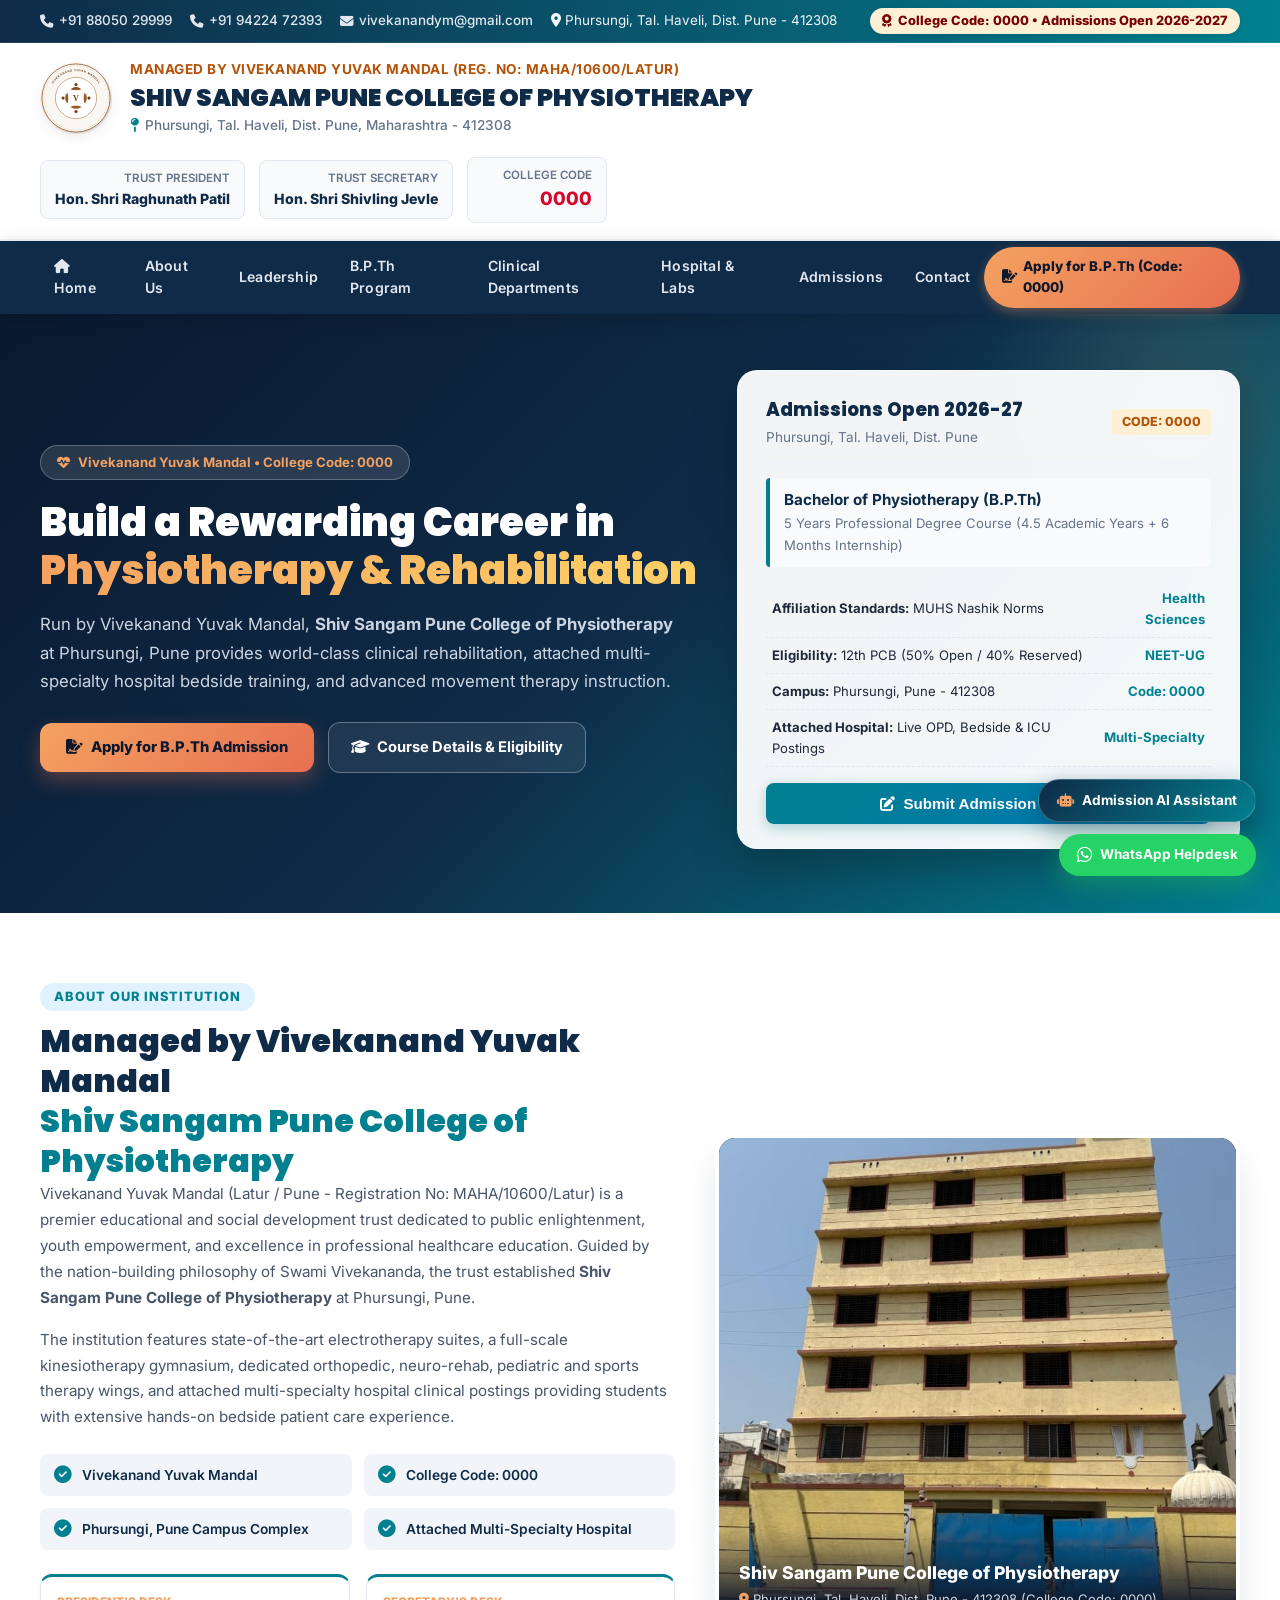
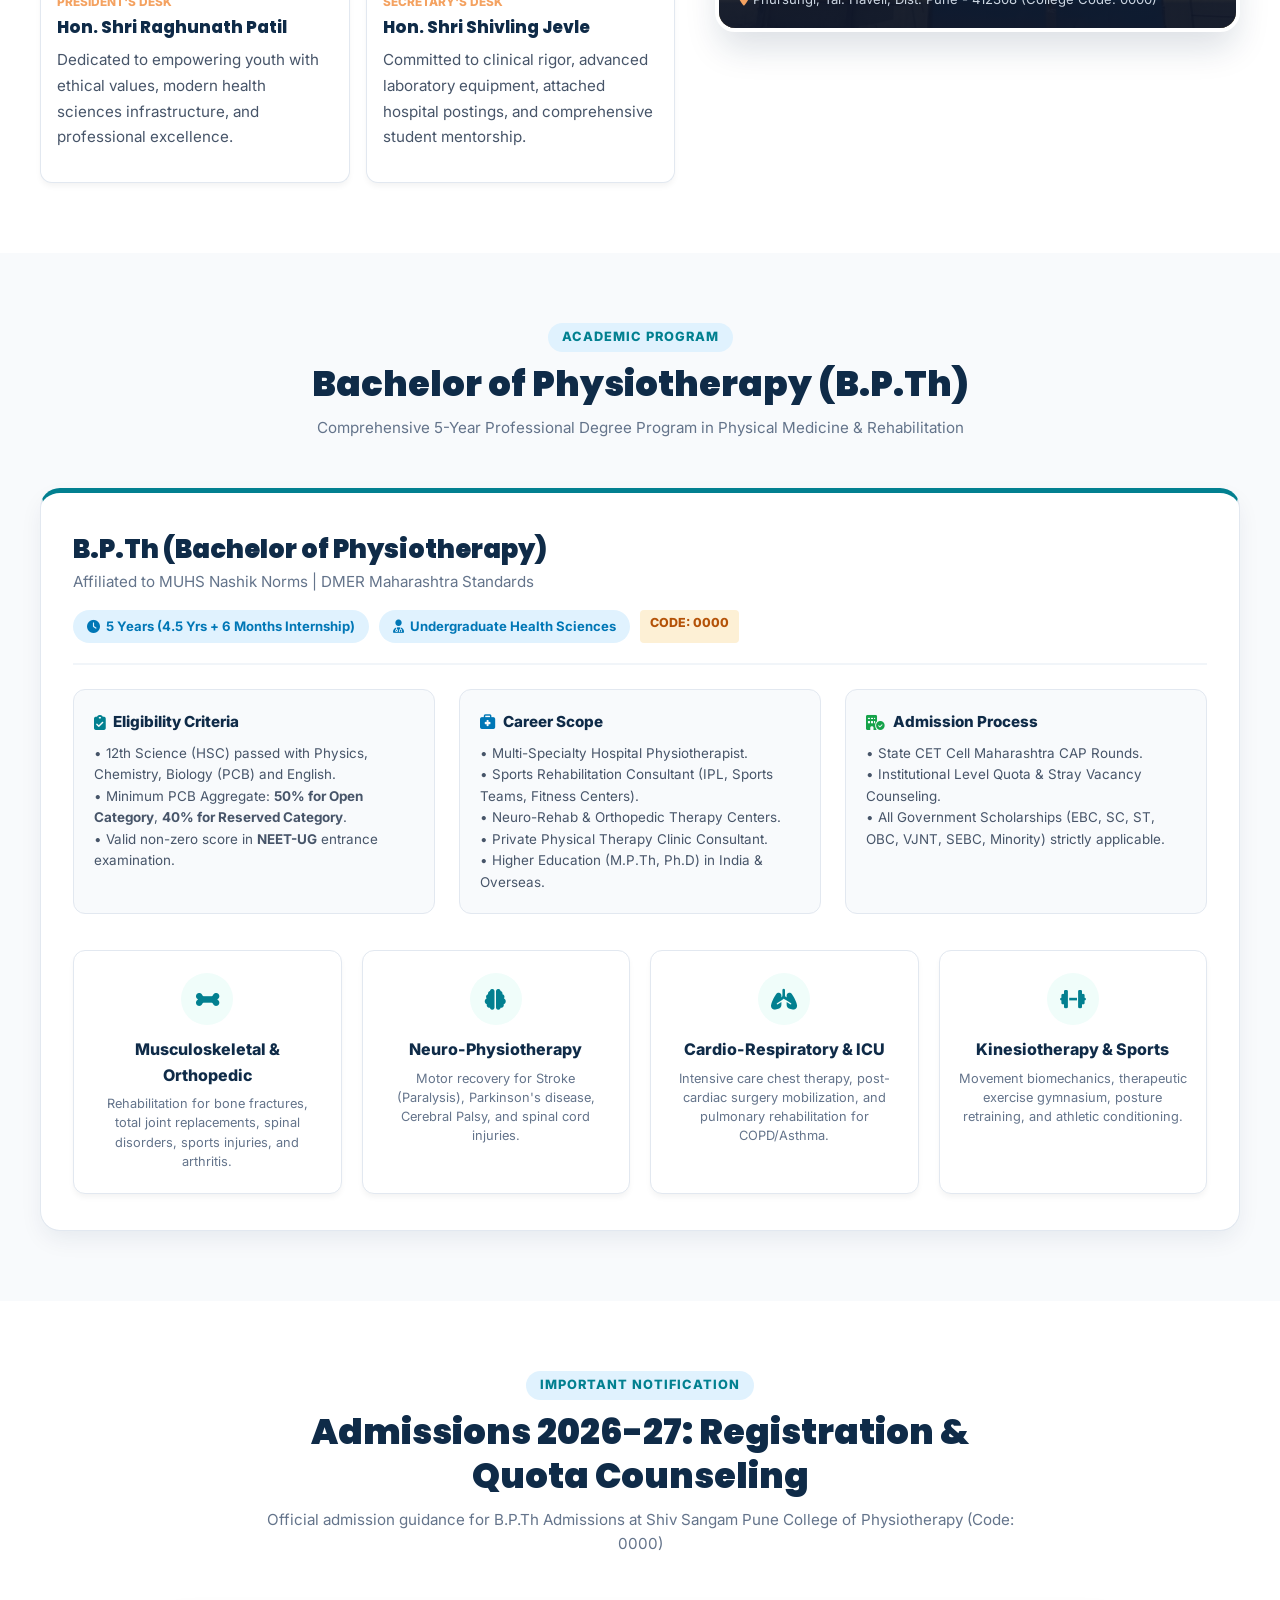
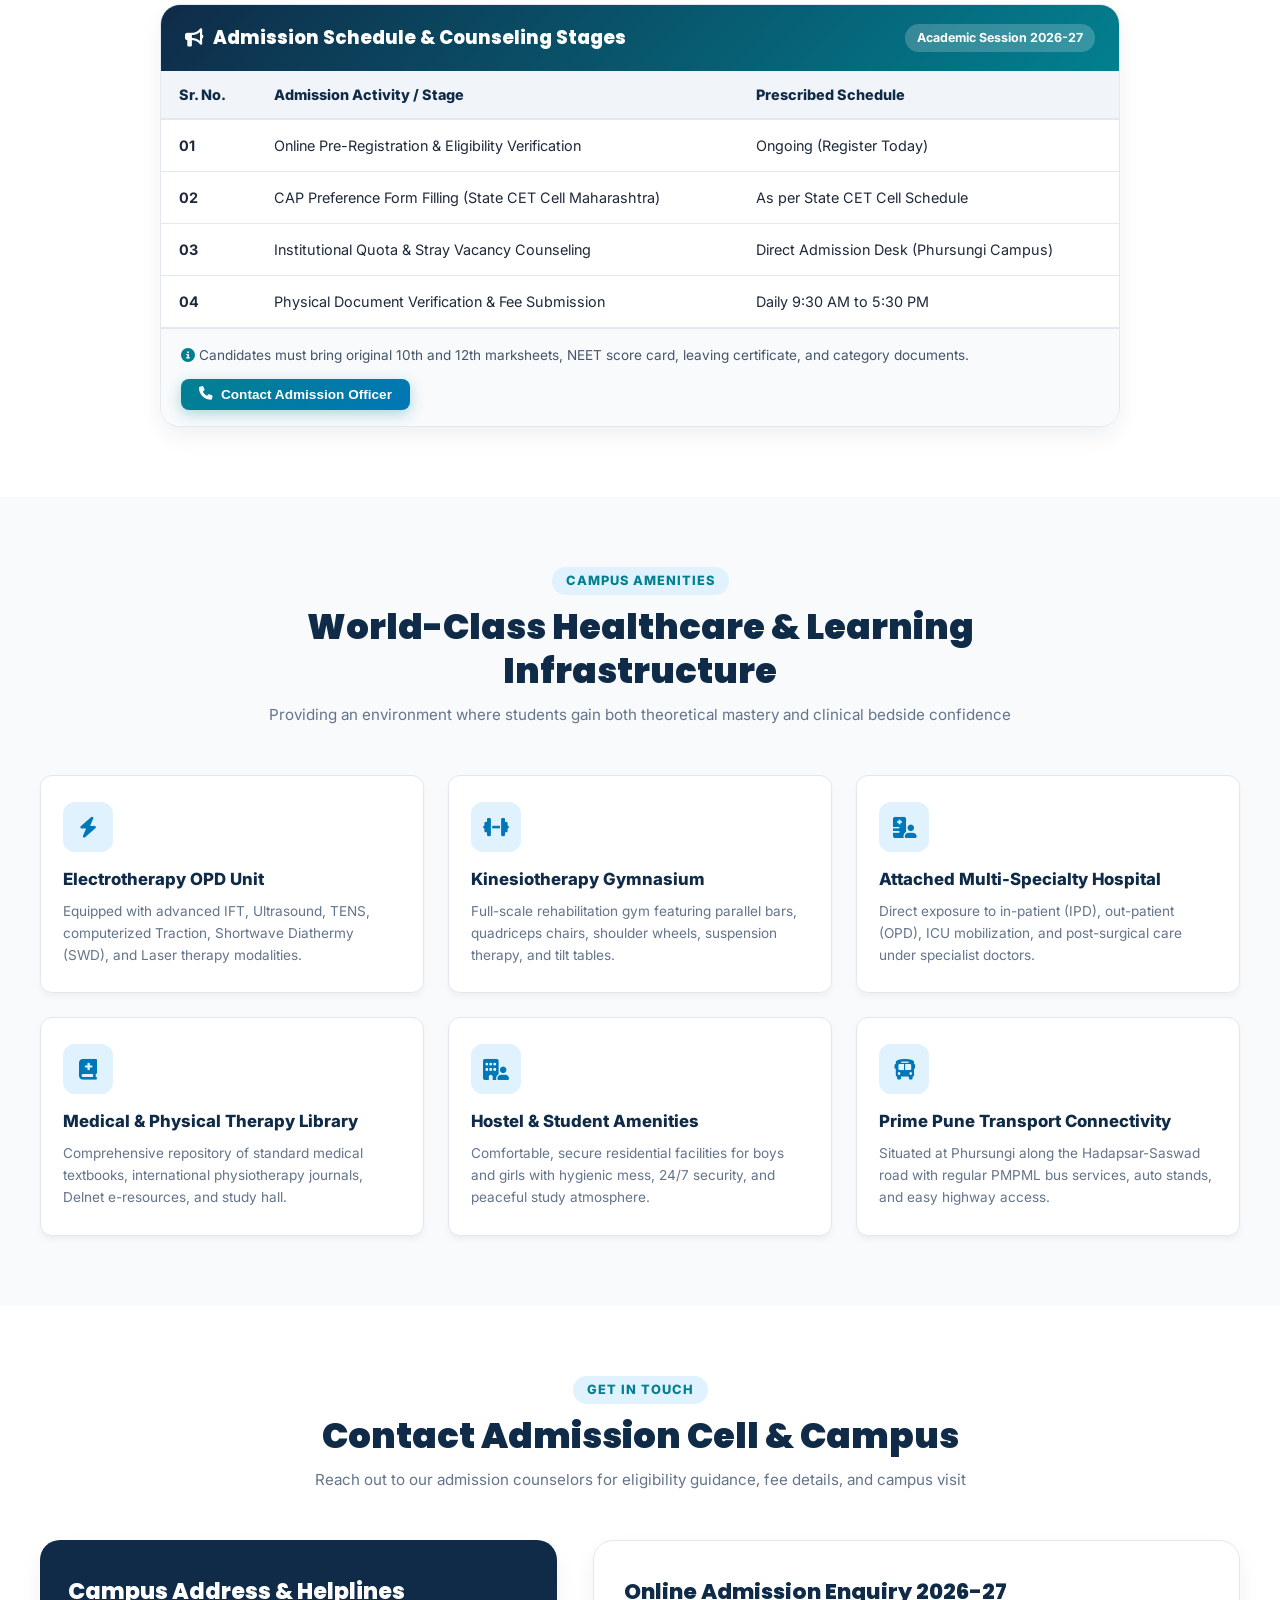
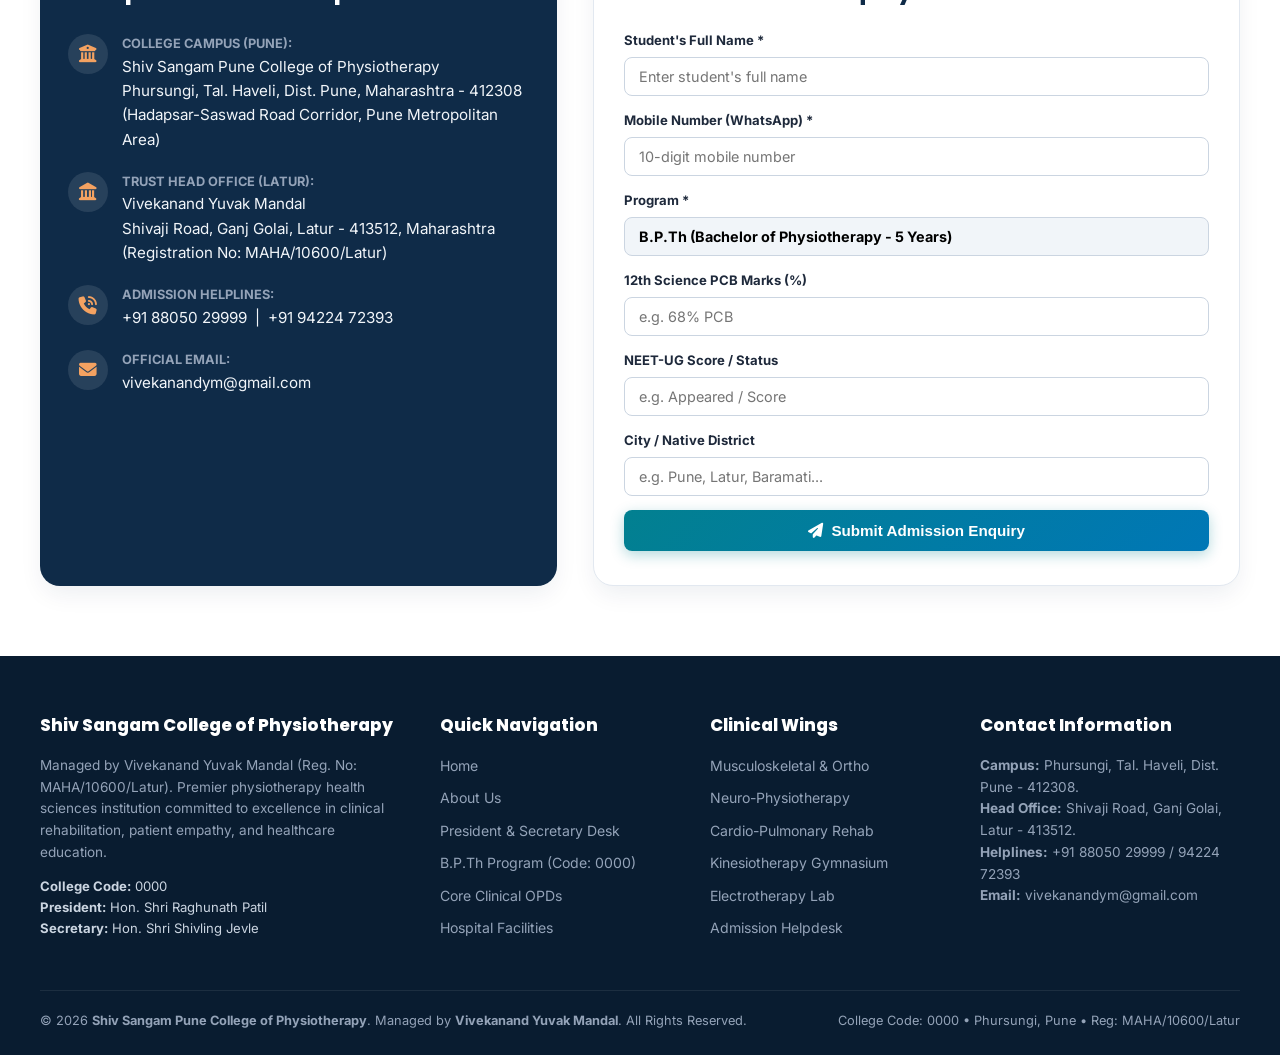
<file: index.html>
<!DOCTYPE html>
<html lang="en">
<head>
  <meta charset="UTF-8">
  <meta name="viewport" content="width=device-width, initial-scale=1.0">
  <meta name="description" content="Vivekanand Yuvak Mandal's SHIV SANGAM PUNE COLLEGE OF PHYSIOTHERAPY, Phursungi, Tal. Haveli, Dist. Pune. College Code: 0000. Admissions Open 2026-27 for Bachelor of Physiotherapy (B.P.Th).">
  <meta name="keywords" content="Shiv Sangam Pune College of Physiotherapy, Vivekanand Yuvak Mandal, BPTh Pune, BPT Physiotherapy, Phursungi Pune College, College Code 0000, Raghunath Patil, Shivling Jevle, MUHS Nashik">
  <meta name="author" content="Vivekanand Yuvak Mandal">
  <meta name="robots" content="index, follow">
  <meta name="google-site-verification" content="google7339e860357020f0">
  <link rel="canonical" href="https://shivsangamphysio.in/">

  <!-- Open Graph / Facebook / WhatsApp Preview -->
  <meta property="og:type" content="website">
  <meta property="og:url" content="https://shivsangamphysio.in/">
  <meta property="og:title" content="Shiv Sangam Pune College of Physiotherapy | Vivekanand Yuvak Mandal">
  <meta property="og:description" content="Bachelor of Physiotherapy (B.P.Th) 5-Year Degree Program in Pune. Recognized Campus with Advanced Labs & Hospital Tie-ups. Admissions Open 2026-27.">
  <meta property="og:image" content="https://shivsangamphysio.in/assets/campus-building.jpg">

  <!-- Twitter Card -->
  <meta name="twitter:card" content="summary_large_image">
  <meta name="twitter:title" content="Shiv Sangam Pune College of Physiotherapy">
  <meta name="twitter:description" content="Admissions Open 2026-27 for B.P.Th (5 Years). Phursungi, Tal. Haveli, Pune.">
  <meta name="twitter:image" content="https://shivsangamphysio.in/assets/campus-building.jpg">

  <!-- Google Structured Data (Schema.org) for Search Engines -->
  <script type="application/ld+json">
  {
    "@context": "https://schema.org",
    "@type": "CollegeOrUniversity",
    "name": "Shiv Sangam Pune College of Physiotherapy",
    "alternateName": "Shiv Sangam Physiotherapy College Pune",
    "url": "https://shivsangamphysio.in",
    "logo": "https://shivsangamphysio.in/assets/trust-logo.svg",
    "image": "https://shivsangamphysio.in/assets/campus-building.jpg",
    "description": "Vivekanand Yuvak Mandal's Shiv Sangam Pune College of Physiotherapy offers a 5-Year Bachelor of Physiotherapy (B.P.Th) program in Phursungi, Pune.",
    "telephone": ["+91-8805029999", "+91-9422472393"],
    "email": "vivekanandym@gmail.com",
    "address": {
      "@type": "PostalAddress",
      "streetAddress": "Phursungi, Tal. Haveli",
      "addressLocality": "Pune",
      "addressRegion": "Maharashtra",
      "postalCode": "412308",
      "addressCountry": "IN"
    },
    "founder": [
      {
        "@type": "Person",
        "name": "Hon. Shri Raghunath Patil",
        "jobTitle": "President"
      },
      {
        "@type": "Person",
        "name": "Hon. Shri Shivling Jevle",
        "jobTitle": "Secretary"
      }
    ],
    "parentOrganization": {
      "@type": "EducationalOrganization",
      "name": "Vivekanand Yuvak Mandal"
    }
  }
  </script>
  <title>Shiv Sangam Pune College of Physiotherapy | Vivekanand Yuvak Mandal (Code: 0000)</title>

  <!-- Favicon -->
  <link rel="icon" type="image/svg+xml" href="assets/trust-logo.svg">
  <link rel="apple-touch-icon" href="assets/trust-logo.svg">

  <!-- Google Fonts: Inter & Poppins -->
  <link rel="preconnect" href="https://fonts.googleapis.com">
  <link rel="preconnect" href="https://fonts.gstatic.com" crossorigin>
  <link href="https://fonts.googleapis.com/css2?family=Inter:wght@400;500;600;700&family=Poppins:wght@500;600;700;800;900&display=swap" rel="stylesheet">

  <!-- Font Awesome 6.5.1 Icons -->
  <link rel="stylesheet" href="https://cdnjs.cloudflare.com/ajax/libs/font-awesome/6.5.1/css/all.min.css">

  <style>
/* ==========================================================================
   Vivekanand Yuvak Mandal's
   SHIV SANGAM PUNE COLLEGE OF PHYSIOTHERAPY, PHURSUNGI, PUNE
   College Code: 0000 | Reg. No: MAHA/10600/Latur
   Official Stylesheet (Premium Design Reference)
   ========================================================================== */

:root {
  --primary-navy: #0f2b48;
  --secondary-teal: #028090;
  --accent-gold: #f4a261;
  --accent-green: #2a9d8f;
  --medical-blue: #0077b6;
  --alert-red: #d90429;
  --dark-text: #1e293b;
  --muted-text: #64748b;
  --light-bg: #f8fafc;
  --card-bg: #ffffff;
  --border-color: #e2e8f0;
  --shadow-sm: 0 4px 6px -1px rgba(0, 0, 0, 0.05);
  --shadow-md: 0 10px 25px -3px rgba(15, 43, 72, 0.08);
  --shadow-lg: 0 20px 35px -5px rgba(15, 43, 72, 0.15);
  --radius-sm: 8px;
  --radius-md: 12px;
  --radius-lg: 20px;
  --font-heading: 'Poppins', sans-serif;
  --font-body: 'Inter', -apple-system, BlinkMacSystemFont, 'Segoe UI', Roboto, sans-serif;
  --transition: all 0.3s cubic-bezier(0.16, 1, 0.3, 1);
}

* {
  margin: 0;
  padding: 0;
  box-sizing: border-box;
}

html {
  scroll-behavior: smooth;
}

body {
  font-family: var(--font-body);
  color: var(--dark-text);
  background-color: #ffffff;
  line-height: 1.6;
  overflow-x: hidden;
}

a {
  text-decoration: none;
  color: inherit;
  transition: var(--transition);
}

ul {
  list-style: none;
}

img {
  max-width: 100%;
  display: block;
}

.container {
  max-width: 1240px;
  margin: 0 auto;
  padding: 0 20px;
}

/* ==========================================================================
   Top Notice / Notification Bar
   ========================================================================== */
.top-notice-bar {
  background: linear-gradient(90deg, #0f2b48 0%, #028090 100%);
  color: #f1f5f9;
  font-size: 0.84rem;
  padding: 8px 0;
  border-bottom: 1px solid rgba(255, 255, 255, 0.1);
}

.top-notice-inner {
  display: flex;
  justify-content: space-between;
  align-items: center;
  flex-wrap: wrap;
  gap: 12px;
}

.top-contact-pills {
  display: flex;
  align-items: center;
  gap: 18px;
  flex-wrap: wrap;
}

.top-contact-pills a {
  display: inline-flex;
  align-items: center;
  gap: 6px;
  color: #e2e8f0;
  font-weight: 500;
}

.top-contact-pills a:hover {
  color: var(--accent-gold);
}

.top-code-badge {
  background: #fdf0d5;
  color: #780000;
  font-weight: 800;
  padding: 3px 12px;
  border-radius: 50px;
  font-size: 0.8rem;
  display: inline-flex;
  align-items: center;
  gap: 6px;
  box-shadow: 0 2px 5px rgba(0,0,0,0.1);
}

/* ==========================================================================
   College Branding Header
   ========================================================================== */
.college-brand-header {
  background: #ffffff;
  padding: 16px 0;
  border-bottom: 2px solid #eef4f8;
}

.brand-row {
  display: flex;
  justify-content: space-between;
  align-items: center;
  gap: 20px;
  flex-wrap: wrap;
}

.brand-main {
  display: flex;
  align-items: center;
  gap: 18px;
}

.college-logo-img {
  width: 72px;
  height: 72px;
  object-fit: contain;
  filter: drop-shadow(0 4px 6px rgba(0,0,0,0.08));
}

.college-titles .trust-name {
  display: block;
  font-size: 0.85rem;
  font-weight: 700;
  color: #b45309;
  letter-spacing: 0.5px;
  text-transform: uppercase;
}

.college-titles .college-name {
  font-family: var(--font-heading);
  font-size: 1.55rem;
  font-weight: 900;
  color: var(--primary-navy);
  line-height: 1.2;
  margin: 2px 0;
}

.college-titles .college-sub-location {
  font-size: 0.85rem;
  color: var(--muted-text);
  display: flex;
  align-items: center;
  gap: 6px;
  font-weight: 500;
}

.header-meta-box {
  display: flex;
  align-items: center;
  gap: 14px;
  flex-wrap: wrap;
}

.header-badge-card {
  background: #f8fafc;
  border: 1px solid var(--border-color);
  padding: 8px 14px;
  border-radius: var(--radius-sm);
  text-align: right;
  min-width: 140px;
}

.header-badge-card small {
  display: block;
  font-size: 0.72rem;
  color: var(--muted-text);
  font-weight: 600;
  text-transform: uppercase;
}

.header-badge-card strong {
  display: block;
  font-size: 0.88rem;
  color: var(--primary-navy);
  font-weight: 800;
}

/* ==========================================================================
   Navigation Bar
   ========================================================================== */
.main-navigation-bar {
  background: var(--primary-navy);
  position: sticky;
  top: 0;
  z-index: 999;
  box-shadow: 0 4px 20px rgba(0, 0, 0, 0.15);
}

.nav-container {
  display: flex;
  justify-content: space-between;
  align-items: center;
}

.nav-menu-list {
  display: flex;
  align-items: center;
  gap: 4px;
}

.nav-menu-list > li > a {
  display: inline-block;
  padding: 14px 14px;
  color: #e2e8f0;
  font-size: 0.88rem;
  font-weight: 600;
  letter-spacing: 0.2px;
}

.nav-menu-list > li > a:hover {
  color: #ffffff;
  background: rgba(255, 255, 255, 0.1);
  border-radius: 6px;
}

.nav-cta-btn {
  background: linear-gradient(135deg, #f4a261 0%, #e76f51 100%);
  color: #0f172a !important;
  font-weight: 800 !important;
  padding: 9px 18px !important;
  border-radius: 50px !important;
  box-shadow: 0 4px 12px rgba(244, 162, 97, 0.35);
  display: inline-flex;
  align-items: center;
  gap: 6px;
  font-size: 0.84rem !important;
}

.nav-cta-btn:hover {
  transform: translateY(-2px);
  box-shadow: 0 6px 16px rgba(244, 162, 97, 0.45);
}

.mobile-menu-btn {
  display: none;
  background: transparent;
  border: none;
  color: #ffffff;
  font-size: 1.4rem;
  cursor: pointer;
  padding: 10px;
}

/* ==========================================================================
   Hero Banner Section
   ========================================================================== */
.hero-banner-section {
  background: linear-gradient(135deg, #0A192F 0%, #0f2b48 50%, #028090 100%);
  color: #ffffff;
  padding: 56px 0 64px 0;
  position: relative;
  overflow: hidden;
}

.hero-banner-section::before {
  content: "";
  position: absolute;
  top: -100px;
  right: -100px;
  width: 400px;
  height: 400px;
  background: radial-gradient(circle, rgba(244, 162, 97, 0.15) 0%, transparent 70%);
  border-radius: 50%;
  pointer-events: none;
}

.hero-grid {
  display: grid;
  grid-template-columns: 1.25fr 0.95fr;
  gap: 36px;
  align-items: center;
  position: relative;
  z-index: 2;
}

.hero-pill-badge {
  display: inline-flex;
  align-items: center;
  gap: 8px;
  background: rgba(255, 255, 255, 0.12);
  border: 1px solid rgba(255, 255, 255, 0.25);
  padding: 6px 16px;
  border-radius: 50px;
  font-size: 0.82rem;
  color: var(--accent-gold);
  font-weight: 700;
  margin-bottom: 18px;
}

.hero-main-title {
  font-family: var(--font-heading);
  font-size: 2.5rem;
  font-weight: 900;
  line-height: 1.2;
  margin-bottom: 16px;
}

.hero-main-title span {
  background: linear-gradient(90deg, #f4a261, #ffd166);
  -webkit-background-clip: text;
  -webkit-text-fill-color: transparent;
}

.hero-desc {
  font-size: 1.05rem;
  color: #cbd5e1;
  line-height: 1.7;
  margin-bottom: 26px;
  max-width: 640px;
}

.hero-btn-row {
  display: flex;
  align-items: center;
  gap: 14px;
  flex-wrap: wrap;
}

.btn-hero-primary {
  background: linear-gradient(135deg, #f4a261 0%, #e76f51 100%);
  color: #0f172a;
  font-weight: 800;
  padding: 13px 26px;
  border-radius: var(--radius-md);
  font-size: 0.92rem;
  display: inline-flex;
  align-items: center;
  gap: 8px;
  box-shadow: 0 8px 20px rgba(231, 111, 81, 0.35);
}

.btn-hero-primary:hover {
  transform: translateY(-2px);
  box-shadow: 0 12px 25px rgba(231, 111, 81, 0.45);
}

.btn-hero-outline {
  background: rgba(255, 255, 255, 0.08);
  border: 1px solid rgba(255, 255, 255, 0.3);
  color: #ffffff;
  font-weight: 700;
  padding: 13px 22px;
  border-radius: var(--radius-md);
  font-size: 0.92rem;
  display: inline-flex;
  align-items: center;
  gap: 8px;
}

.btn-hero-outline:hover {
  background: rgba(255, 255, 255, 0.18);
}

/* Hero Right Admission Card */
.hero-admission-card {
  background: rgba(255, 255, 255, 0.95);
  backdrop-filter: blur(12px);
  border-radius: var(--radius-lg);
  padding: 24px 28px;
  color: var(--dark-text);
  box-shadow: 0 20px 45px rgba(0, 0, 0, 0.25);
  border: 1px solid rgba(255, 255, 255, 0.4);
}

.hero-card-header {
  display: flex;
  justify-content: space-between;
  align-items: center;
  border-bottom: 2px solid #f1f5f9;
  padding-bottom: 12px;
  margin-bottom: 14px;
}

.hero-card-header h3 {
  font-family: var(--font-heading);
  font-size: 1.15rem;
  font-weight: 800;
  color: var(--primary-navy);
}

.code-tag {
  background: #fdf0d5;
  color: #b45309;
  font-size: 0.78rem;
  font-weight: 800;
  padding: 3px 10px;
  border-radius: 4px;
}

.hero-card-course {
  background: #f8fafc;
  border-left: 4px solid var(--secondary-teal);
  padding: 10px 14px;
  border-radius: 4px;
  margin-bottom: 14px;
  font-size: 0.88rem;
}

.hero-card-course strong {
  display: block;
  color: var(--primary-navy);
  font-size: 0.95rem;
}

.hero-schedule-mini {
  width: 100%;
  border-collapse: collapse;
  font-size: 0.82rem;
  margin-bottom: 16px;
}

.hero-schedule-mini td {
  padding: 7px 6px;
  border-bottom: 1px dashed #e2e8f0;
}

.hero-schedule-mini td.date-col {
  text-align: right;
  font-weight: 700;
  color: var(--secondary-teal);
}

/* ==========================================================================
   Sections Common Styling
   ========================================================================== */
.site-section {
  padding: 70px 0;
}

.course-section-bg {
  background-color: #f8fafc;
}

.section-title-wrap {
  text-align: center;
  max-width: 760px;
  margin: 0 auto 48px auto;
}

.section-tagline {
  display: inline-block;
  font-size: 0.8rem;
  font-weight: 800;
  color: var(--secondary-teal);
  text-transform: uppercase;
  letter-spacing: 1px;
  background: #e0f2fe;
  padding: 4px 14px;
  border-radius: 50px;
  margin-bottom: 10px;
}

.section-main-heading {
  font-family: var(--font-heading);
  font-size: 2.2rem;
  font-weight: 900;
  color: var(--primary-navy);
  line-height: 1.25;
}

.section-subtext {
  font-size: 0.95rem;
  color: var(--muted-text);
  margin-top: 10px;
}

/* ==========================================================================
   About Institution & Enhanced Building Photo Section
   ========================================================================== */
.about-college-grid {
  display: grid;
  grid-template-columns: 1.15fr 0.95fr;
  gap: 40px;
  align-items: center;
}

.about-text-column p {
  color: #475569;
  font-size: 0.95rem;
  margin-bottom: 16px;
  line-height: 1.7;
}

.about-highlights-list {
  display: grid;
  grid-template-columns: 1fr 1fr;
  gap: 12px;
  margin: 24px 0;
}

.about-pill-item {
  display: flex;
  align-items: center;
  gap: 10px;
  background: #f1f5f9;
  padding: 10px 14px;
  border-radius: var(--radius-sm);
  font-size: 0.86rem;
  font-weight: 600;
  color: var(--primary-navy);
}

.about-pill-item i {
  color: var(--secondary-teal);
  font-size: 1.1rem;
}

/* Leadership Presentation Cards */
.leadership-cards-grid {
  display: grid;
  grid-template-columns: 1fr 1fr;
  gap: 16px;
  margin-top: 24px;
}

.leader-card {
  background: #ffffff;
  border: 1px solid var(--border-color);
  border-radius: var(--radius-md);
  padding: 16px;
  box-shadow: var(--shadow-sm);
  border-top: 3px solid var(--secondary-teal);
}

.leader-role {
  font-size: 0.74rem;
  font-weight: 800;
  text-transform: uppercase;
  color: var(--accent-gold);
  display: block;
}

.leader-name {
  font-family: var(--font-heading);
  font-size: 1.05rem;
  font-weight: 800;
  color: var(--primary-navy);
  margin: 2px 0 6px 0;
}

.leader-desc {
  font-size: 0.8rem;
  color: var(--muted-text);
  line-height: 1.5;
}

/* Enhanced Building Photo Frame */
.building-display-card {
  position: relative;
  border-radius: var(--radius-lg);
  overflow: hidden;
  box-shadow: var(--shadow-lg);
  border: 4px solid #ffffff;
  background: #0f172a;
}

.building-display-card img {
  width: 100%;
  height: 490px;
  object-fit: cover;
  object-position: center;
  transition: transform 0.6s ease;
}

.building-display-card:hover img {
  transform: scale(1.03);
}

.building-caption-overlay {
  position: absolute;
  bottom: 0;
  left: 0;
  right: 0;
  background: linear-gradient(180deg, transparent 0%, rgba(15, 23, 42, 0.95) 75%);
  color: #ffffff;
  padding: 30px 20px 18px 20px;
}

.building-caption-overlay h4 {
  font-size: 1.1rem;
  font-weight: 800;
}

.building-caption-overlay p {
  font-size: 0.82rem;
  color: #cbd5e1;
  margin-top: 2px;
}

/* ==========================================================================
   Bachelor of Physiotherapy (B.P.Th) Section
   ========================================================================== */
.course-detail-card {
  background: #ffffff;
  border-radius: var(--radius-lg);
  padding: 36px 32px;
  border: 1px solid var(--border-color);
  box-shadow: var(--shadow-md);
  border-top: 5px solid var(--secondary-teal);
}

.course-header-row {
  display: flex;
  justify-content: space-between;
  align-items: center;
  flex-wrap: wrap;
  gap: 16px;
  border-bottom: 2px solid #f1f5f9;
  padding-bottom: 20px;
  margin-bottom: 24px;
}

.course-title-group h3 {
  font-family: var(--font-heading);
  font-size: 1.6rem;
  font-weight: 900;
  color: var(--primary-navy);
}

.course-meta-tags {
  display: flex;
  gap: 10px;
  flex-wrap: wrap;
}

.course-tag {
  background: #e0f2fe;
  color: var(--medical-blue);
  font-weight: 700;
  font-size: 0.82rem;
  padding: 6px 14px;
  border-radius: 50px;
  display: inline-flex;
  align-items: center;
  gap: 6px;
}

.course-info-grid {
  display: grid;
  grid-template-columns: repeat(3, 1fr);
  gap: 24px;
  margin-bottom: 30px;
}

.course-info-box {
  background: #f8fafc;
  padding: 20px;
  border-radius: var(--radius-md);
  border: 1px solid #e2e8f0;
}

.course-info-box h5 {
  font-size: 0.95rem;
  font-weight: 800;
  color: var(--primary-navy);
  margin-bottom: 8px;
  display: flex;
  align-items: center;
  gap: 8px;
}

.course-info-box p {
  font-size: 0.84rem;
  color: #475569;
  line-height: 1.6;
}

/* Core Departments Grid */
.departments-cards-grid {
  display: grid;
  grid-template-columns: repeat(4, 1fr);
  gap: 20px;
  margin-top: 36px;
}

.dept-card {
  background: #ffffff;
  padding: 22px 18px;
  border-radius: var(--radius-md);
  border: 1px solid var(--border-color);
  box-shadow: var(--shadow-sm);
  text-align: center;
  transition: var(--transition);
}

.dept-card:hover {
  border-color: var(--secondary-teal);
  transform: translateY(-4px);
}

.dept-icon-circle {
  width: 52px;
  height: 52px;
  margin: 0 auto 12px auto;
  border-radius: 50%;
  background: #f0fdfa;
  color: var(--secondary-teal);
  display: flex;
  align-items: center;
  justify-content: center;
  font-size: 1.3rem;
}

.dept-card h4 {
  font-size: 1rem;
  font-weight: 800;
  color: var(--primary-navy);
  margin-bottom: 6px;
}

.dept-card p {
  font-size: 0.8rem;
  color: var(--muted-text);
  line-height: 1.5;
}

/* ==========================================================================
   Admission Schedule Table
   ========================================================================== */
.schedule-table-wrap {
  background: #ffffff;
  border-radius: var(--radius-lg);
  overflow: hidden;
  box-shadow: var(--shadow-md);
  border: 1px solid var(--border-color);
  max-width: 960px;
  margin: 0 auto;
}

.schedule-header {
  background: linear-gradient(135deg, var(--primary-navy) 0%, var(--secondary-teal) 100%);
  color: #ffffff;
  padding: 18px 24px;
  display: flex;
  justify-content: space-between;
  align-items: center;
}

.schedule-header h3 {
  font-family: var(--font-heading);
  font-size: 1.15rem;
  font-weight: 800;
  display: flex;
  align-items: center;
  gap: 10px;
}

.year-badge {
  background: rgba(255, 255, 255, 0.2);
  padding: 4px 12px;
  border-radius: 50px;
  font-size: 0.78rem;
  font-weight: 700;
}

.official-table {
  width: 100%;
  border-collapse: collapse;
  font-size: 0.9rem;
}

.official-table th {
  background: #f1f5f9;
  color: var(--primary-navy);
  padding: 12px 18px;
  font-weight: 800;
  text-align: left;
  border-bottom: 2px solid var(--border-color);
}

.official-table td {
  padding: 14px 18px;
  border-bottom: 1px solid var(--border-color);
  color: var(--dark-text);
}

.official-table tr:hover {
  background: #f8fafc;
}

/* ==========================================================================
   Facilities & Infrastructure
   ========================================================================== */
.facilities-cards-grid {
  display: grid;
  grid-template-columns: repeat(3, 1fr);
  gap: 24px;
}

.facility-card-item {
  background: #ffffff;
  padding: 26px 22px;
  border-radius: var(--radius-md);
  border: 1px solid var(--border-color);
  box-shadow: var(--shadow-sm);
  transition: var(--transition);
}

.facility-card-item:hover {
  box-shadow: var(--shadow-md);
  transform: translateY(-3px);
}

.fac-icon-circle {
  width: 50px;
  height: 50px;
  border-radius: 12px;
  background: #e0f2fe;
  color: var(--medical-blue);
  display: flex;
  align-items: center;
  justify-content: center;
  font-size: 1.3rem;
  margin-bottom: 14px;
}

.facility-card-item h4 {
  font-size: 1.05rem;
  font-weight: 800;
  color: var(--primary-navy);
  margin-bottom: 8px;
}

.facility-card-item p {
  font-size: 0.85rem;
  color: var(--muted-text);
  line-height: 1.6;
}

/* ==========================================================================
   Contact Section & Admission Form
   ========================================================================== */
.contact-section-grid {
  display: grid;
  grid-template-columns: 1fr 1.25fr;
  gap: 36px;
}

.contact-info-card {
  background: var(--primary-navy);
  color: #ffffff;
  border-radius: var(--radius-lg);
  padding: 34px 28px;
  box-shadow: var(--shadow-md);
}

.contact-info-card h4 {
  font-family: var(--font-heading);
  font-size: 1.4rem;
  font-weight: 800;
  margin-bottom: 24px;
  color: #ffffff;
}

.contact-detail-row {
  display: flex;
  align-items: flex-start;
  gap: 14px;
  margin-bottom: 20px;
}

.contact-icon-bubble {
  width: 40px;
  height: 40px;
  border-radius: 50%;
  background: rgba(255, 255, 255, 0.1);
  display: flex;
  align-items: center;
  justify-content: center;
  font-size: 1.1rem;
  color: var(--accent-gold);
  flex-shrink: 0;
}

.contact-detail-row strong {
  display: block;
  font-size: 0.8rem;
  color: #94a3b8;
  text-transform: uppercase;
}

.contact-detail-row p, .contact-detail-row a {
  font-size: 0.95rem;
  color: #f1f5f9;
}

.contact-form-card {
  background: #ffffff;
  border-radius: var(--radius-lg);
  padding: 34px 30px;
  border: 1px solid var(--border-color);
  box-shadow: var(--shadow-md);
}

.contact-form-card h4 {
  font-family: var(--font-heading);
  font-size: 1.35rem;
  font-weight: 800;
  color: var(--primary-navy);
  margin-bottom: 20px;
}

.form-field {
  margin-bottom: 14px;
}

.form-field label {
  display: block;
  font-size: 0.82rem;
  font-weight: 700;
  color: var(--dark-text);
  margin-bottom: 6px;
}

.form-input {
  width: 100%;
  padding: 10px 14px;
  border-radius: var(--radius-sm);
  border: 1px solid #cbd5e1;
  font-size: 0.9rem;
  font-family: var(--font-body);
  transition: var(--transition);
}

.form-input:focus {
  outline: none;
  border-color: var(--secondary-teal);
  box-shadow: 0 0 0 3px rgba(2, 128, 144, 0.15);
}

.btn-form-submit {
  width: 100%;
  background: linear-gradient(135deg, #028090 0%, #0077b6 100%);
  color: #ffffff;
  border: none;
  padding: 12px;
  border-radius: var(--radius-sm);
  font-size: 0.95rem;
  font-weight: 800;
  cursor: pointer;
  box-shadow: 0 4px 14px rgba(2, 128, 144, 0.3);
  display: flex;
  align-items: center;
  justify-content: center;
  gap: 8px;
}

.btn-form-submit:hover {
  opacity: 0.95;
  transform: translateY(-2px);
}

/* ==========================================================================
   Footer
   ========================================================================== */
.site-footer {
  background: #091c30;
  color: #94a3b8;
  padding: 56px 0 24px 0;
  font-size: 0.88rem;
}

.footer-columns-grid {
  display: grid;
  grid-template-columns: 1.4fr 0.9fr 0.9fr 1fr;
  gap: 36px;
  margin-bottom: 40px;
}

.footer-col h5 {
  font-family: var(--font-heading);
  font-size: 1.05rem;
  font-weight: 800;
  color: #ffffff;
  margin-bottom: 16px;
}

.footer-col p {
  line-height: 1.6;
  font-size: 0.85rem;
}

.footer-links-list li {
  margin-bottom: 10px;
}

.footer-links-list a:hover {
  color: var(--accent-gold);
}

.footer-bottom-bar {
  border-top: 1px solid rgba(255, 255, 255, 0.08);
  padding-top: 20px;
  display: flex;
  justify-content: space-between;
  align-items: center;
  flex-wrap: wrap;
  gap: 12px;
  font-size: 0.8rem;
}

/* ==========================================================================
   Admission Modal
   ========================================================================== */
.modal-overlay {
  position: fixed;
  top: 0;
  left: 0;
  right: 0;
  bottom: 0;
  background: rgba(15, 23, 42, 0.8);
  backdrop-filter: blur(6px);
  z-index: 10000;
  display: none;
  align-items: center;
  justify-content: center;
  padding: 20px;
}

.modal-overlay.active {
  display: flex;
}

.modal-window {
  background: #ffffff;
  border-radius: var(--radius-lg);
  max-width: 500px;
  width: 100%;
  max-height: 90vh;
  overflow-y: auto;
  box-shadow: 0 25px 60px rgba(0,0,0,0.3);
  border: 1px solid var(--border-color);
}

.modal-header {
  background: linear-gradient(135deg, var(--primary-navy) 0%, var(--secondary-teal) 100%);
  color: #ffffff;
  padding: 18px 24px;
  display: flex;
  justify-content: space-between;
  align-items: center;
}

.modal-header h4 {
  font-family: var(--font-heading);
  font-size: 1.15rem;
  font-weight: 800;
  display: flex;
  align-items: center;
  gap: 8px;
}

.close-modal-btn {
  background: transparent;
  border: none;
  color: #ffffff;
  font-size: 1.5rem;
  cursor: pointer;
  line-height: 1;
}

.modal-body {
  padding: 24px;
}

/* ==========================================================================
   Floating Widgets: WhatsApp & AI Chatbot
   ========================================================================== */
.floating-widgets-bar {
  position: fixed;
  bottom: 24px;
  right: 24px;
  z-index: 9998;
  display: flex;
  flex-direction: column;
  gap: 12px;
  align-items: flex-end;
}

.floating-whatsapp-btn {
  background: #25d366;
  color: #ffffff;
  padding: 10px 18px;
  border-radius: 50px;
  box-shadow: 0 8px 25px rgba(37, 211, 102, 0.4);
  font-weight: 700;
  font-size: 0.85rem;
  display: inline-flex;
  align-items: center;
  gap: 8px;
  transition: var(--transition);
}

.floating-whatsapp-btn:hover {
  transform: translateY(-3px);
  box-shadow: 0 12px 30px rgba(37, 211, 102, 0.55);
}

.floating-ai-btn {
  background: linear-gradient(135deg, #0f2b48 0%, #028090 100%);
  color: #ffffff;
  padding: 10px 18px;
  border-radius: 50px;
  box-shadow: 0 8px 25px rgba(15, 43, 72, 0.4);
  font-weight: 700;
  font-size: 0.85rem;
  display: inline-flex;
  align-items: center;
  gap: 8px;
  cursor: pointer;
  border: 1px solid rgba(255, 255, 255, 0.2);
  transition: var(--transition);
}

.floating-ai-btn:hover {
  transform: translateY(-3px);
  box-shadow: 0 12px 30px rgba(2, 128, 144, 0.5);
}

/* AI Chat Window */
.ai-chat-window {
  position: fixed;
  bottom: 140px;
  right: 24px;
  width: 380px;
  max-width: calc(100vw - 32px);
  height: 520px;
  max-height: calc(100vh - 160px);
  background: #ffffff;
  border-radius: var(--radius-lg);
  box-shadow: 0 20px 50px -10px rgba(15, 43, 72, 0.35);
  border: 1px solid var(--border-color);
  z-index: 10001;
  display: none;
  flex-direction: column;
  overflow: hidden;
}

.ai-chat-window.active {
  display: flex;
}

.ai-chat-header {
  background: linear-gradient(135deg, #0f2b48 0%, #028090 100%);
  color: #ffffff;
  padding: 14px 18px;
  display: flex;
  justify-content: space-between;
  align-items: center;
}

.ai-header-profile {
  display: flex;
  align-items: center;
  gap: 10px;
}

.ai-avatar-box {
  width: 36px;
  height: 36px;
  border-radius: 50%;
  background: rgba(255, 255, 255, 0.15);
  display: flex;
  align-items: center;
  justify-content: center;
  font-size: 1rem;
  color: var(--accent-gold);
}

.ai-header-info h5 {
  font-size: 0.88rem;
  font-weight: 800;
  line-height: 1.2;
}

.ai-status-text {
  font-size: 0.7rem;
  color: #a7f3d0;
}

.ai-chat-body {
  flex: 1;
  padding: 16px;
  overflow-y: auto;
  background: #f8fafc;
  display: flex;
  flex-direction: column;
  gap: 12px;
}

.ai-bubble-bot {
  background: #f1f5f9;
  color: var(--dark-text);
  border-radius: 16px 16px 16px 4px;
  padding: 10px 14px;
  font-size: 0.82rem;
  line-height: 1.5;
  max-width: 88%;
}

.ai-bubble-user {
  background: var(--secondary-teal);
  color: #ffffff;
  border-radius: 16px 16px 4px 16px;
  padding: 10px 14px;
  font-size: 0.82rem;
  line-height: 1.5;
  max-width: 88%;
  align-self: flex-end;
}

.ai-chips-bar {
  padding: 8px 12px;
  background: #ffffff;
  border-top: 1px solid var(--border-color);
  display: flex;
  gap: 6px;
  overflow-x: auto;
}

.ai-chip-btn {
  background: #f1f5f9;
  border: 1px solid #cbd5e1;
  padding: 4px 10px;
  border-radius: 50px;
  font-size: 0.72rem;
  font-weight: 700;
  cursor: pointer;
  white-space: nowrap;
}

.ai-chip-btn:hover {
  background: var(--primary-navy);
  color: #ffffff;
  border-color: var(--primary-navy);
}

.ai-chat-footer {
  padding: 10px 14px;
  background: #ffffff;
  border-top: 1px solid var(--border-color);
  display: flex;
  gap: 8px;
}

.ai-chat-input {
  flex: 1;
  padding: 8px 12px;
  border-radius: var(--radius-sm);
  border: 1px solid #cbd5e1;
  font-size: 0.84rem;
}

.ai-chat-send {
  background: var(--primary-navy);
  color: #ffffff;
  border: none;
  width: 36px;
  height: 36px;
  border-radius: var(--radius-sm);
  cursor: pointer;
  display: flex;
  align-items: center;
  justify-content: center;
}

/* ==========================================================================
   Responsive Breakpoints
   ========================================================================== */
@media (max-width: 992px) {
  .hero-grid, .about-college-grid, .contact-section-grid, .course-info-grid {
    grid-template-columns: 1fr;
  }
  .departments-cards-grid {
    grid-template-columns: 1fr 1fr;
  }
  .facilities-cards-grid {
    grid-template-columns: 1fr 1fr;
  }
  .footer-columns-grid {
    grid-template-columns: 1fr 1fr;
  }
  .brand-row {
    flex-direction: column;
    align-items: flex-start;
  }
  .header-badge-card {
    text-align: left;
  }
}

@media (max-width: 768px) {
  .mobile-menu-btn {
    display: block;
  }
  .nav-menu-list {
    display: none;
    flex-direction: column;
    width: 100%;
    padding: 10px 0;
  }
  .nav-menu-list.active {
    display: flex;
  }
  .nav-menu-list > li > a {
    width: 100%;
    padding: 10px 16px;
  }
  .departments-cards-grid, .facilities-cards-grid, .about-highlights-list, .leadership-cards-grid {
    grid-template-columns: 1fr;
  }
  .footer-columns-grid {
    grid-template-columns: 1fr;
  }
  .hero-main-title {
    font-size: 2rem;
  }
}
  </style>
</head>
<body>

  <!-- ================= TOP NOTICE BAR ================= -->
  <div class="top-notice-bar">
    <div class="container top-notice-inner">
      <div class="top-contact-pills">
        <a href="tel:8805029999"><i class="fa-solid fa-phone"></i> +91 88050 29999</a>
        <a href="tel:9422472393"><i class="fa-solid fa-phone"></i> +91 94224 72393</a>
        <a href="mailto:vivekanandym@gmail.com"><i class="fa-solid fa-envelope"></i> vivekanandym@gmail.com</a>
        <span><i class="fa-solid fa-location-dot"></i> Phursungi, Tal. Haveli, Dist. Pune - 412308</span>
      </div>
      <div class="top-code-badge">
        <i class="fa-solid fa-award"></i> College Code: 0000 • Admissions Open 2026-2027
      </div>
    </div>
  </div>

  <!-- ================= COLLEGE BRANDING HEADER ================= -->
  <header class="college-brand-header">
    <div class="container brand-row">
      <div class="brand-main">
        <img src="assets/trust-logo.svg" alt="Vivekanand Yuvak Mandal Logo" class="college-logo-img">
        <div class="college-titles">
          <span class="trust-name">Managed by Vivekanand Yuvak Mandal (Reg. No: MAHA/10600/Latur)</span>
          <h1 class="college-name">SHIV SANGAM PUNE COLLEGE OF PHYSIOTHERAPY</h1>
          <div class="college-sub-location">
            <i class="fa-solid fa-map-pin" style="color: var(--secondary-teal);"></i>
            Phursungi, Tal. Haveli, Dist. Pune, Maharashtra - 412308
          </div>
        </div>
      </div>
      <div class="header-meta-box">
        <div class="header-badge-card">
          <small>Trust President</small>
          <strong>Hon. Shri Raghunath Patil</strong>
        </div>
        <div class="header-badge-card">
          <small>Trust Secretary</small>
          <strong>Hon. Shri Shivling Jevle</strong>
        </div>
        <div class="header-badge-card">
          <small>College Code</small>
          <strong style="color: var(--alert-red); font-size: 1.15rem;">0000</strong>
        </div>
      </div>
    </div>
  </header>

  <!-- ================= NAVIGATION BAR ================= -->
  <nav class="main-navigation-bar">
    <div class="container nav-container">
      <button class="mobile-menu-btn" id="mobileMenuBtn" aria-label="Toggle navigation">
        <i class="fa-solid fa-bars"></i>
      </button>

      <ul class="nav-menu-list" id="navMenuList">
        <li><a href="#homeSection"><i class="fa-solid fa-house"></i> Home</a></li>
        <li><a href="#aboutSection">About Us</a></li>
        <li><a href="#leadershipSection">Leadership</a></li>
        <li><a href="#courseSection">B.P.Th Program</a></li>
        <li><a href="#departments">Clinical Departments</a></li>
        <li><a href="#facilitiesSection">Hospital &amp; Labs</a></li>
        <li><a href="#admissionSchedule">Admissions</a></li>
        <li><a href="#contactSection">Contact</a></li>
      </ul>

      <a href="#admissionModal" class="nav-cta-btn btn-open-modal">
        <i class="fa-solid fa-file-signature"></i> Apply for B.P.Th (Code: 0000)
      </a>
    </div>
  </nav>

  <!-- ================= HERO BANNER SECTION ================= -->
  <section class="hero-banner-section" id="homeSection">
    <div class="container hero-grid">
      
      <!-- Left Content -->
      <div class="hero-text-content">
        <div class="hero-pill-badge">
          <i class="fa-solid fa-heart-pulse"></i> Vivekanand Yuvak Mandal • College Code: 0000
        </div>
        <h2 class="hero-main-title">
          Build a Rewarding Career in <span>Physiotherapy &amp; Rehabilitation</span>
        </h2>
        <p class="hero-desc">
          Run by Vivekanand Yuvak Mandal, <strong>Shiv Sangam Pune College of Physiotherapy</strong> at Phursungi, Pune provides world-class clinical rehabilitation, attached multi-specialty hospital bedside training, and advanced movement therapy instruction.
        </p>
        <div class="hero-btn-row">
          <a href="#admissionModal" class="btn-hero-primary btn-open-modal">
            <i class="fa-solid fa-file-signature"></i> Apply for B.P.Th Admission
          </a>
          <a href="#courseSection" class="btn-hero-outline">
            <i class="fa-solid fa-graduation-cap"></i> Course Details &amp; Eligibility
          </a>
        </div>
      </div>

      <!-- Right Card: Live Admission Notice -->
      <div class="hero-admission-card">
        <div class="hero-card-header">
          <div>
            <h3>Admissions Open 2026-27</h3>
            <span style="font-size: 0.85rem; color: #64748b;">Phursungi, Tal. Haveli, Dist. Pune</span>
          </div>
          <span class="code-tag">CODE: 0000</span>
        </div>

        <div class="hero-card-course">
          <strong>Bachelor of Physiotherapy (B.P.Th)</strong>
          <span style="font-size: 0.82rem; color: #64748b;">5 Years Professional Degree Course (4.5 Academic Years + 6 Months Internship)</span>
        </div>

        <table class="hero-schedule-mini">
          <tbody>
            <tr>
              <td><strong>Affiliation Standards:</strong> MUHS Nashik Norms</td>
              <td class="date-col">Health Sciences</td>
            </tr>
            <tr>
              <td><strong>Eligibility:</strong> 12th PCB (50% Open / 40% Reserved)</td>
              <td class="date-col">NEET-UG</td>
            </tr>
            <tr>
              <td><strong>Campus:</strong> Phursungi, Pune - 412308</td>
              <td class="date-col">Code: 0000</td>
            </tr>
            <tr>
              <td><strong>Attached Hospital:</strong> Live OPD, Bedside &amp; ICU Postings</td>
              <td class="date-col">Multi-Specialty</td>
            </tr>
          </tbody>
        </table>

        <button type="button" class="btn-form-submit btn-open-modal">
          <i class="fa-solid fa-pen-to-square"></i> Submit Admission Enquiry
        </button>
      </div>

    </div>
  </section>

  <!-- ================= ABOUT INSTITUTION & ENHANCED BUILDING PHOTO ================= -->
  <section class="site-section" id="aboutSection">
    <div class="container">
      <div class="about-college-grid">
        
        <div class="about-text-column">
          <span class="section-tagline">About Our Institution</span>
          <h3 class="section-main-heading" style="text-align: left; font-size: 2rem;">
            Managed by Vivekanand Yuvak Mandal <br>
            <span style="color: var(--secondary-teal);">Shiv Sangam Pune College of Physiotherapy</span>
          </h3>
          <p>
            Vivekanand Yuvak Mandal (Latur / Pune - Registration No: MAHA/10600/Latur) is a premier educational and social development trust dedicated to public enlightenment, youth empowerment, and excellence in professional healthcare education. Guided by the nation-building philosophy of Swami Vivekananda, the trust established <strong>Shiv Sangam Pune College of Physiotherapy</strong> at Phursungi, Pune.
          </p>
          <p>
            The institution features state-of-the-art electrotherapy suites, a full-scale kinesiotherapy gymnasium, dedicated orthopedic, neuro-rehab, pediatric and sports therapy wings, and attached multi-specialty hospital clinical postings providing students with extensive hands-on bedside patient care experience.
          </p>

          <div class="about-highlights-list">
            <div class="about-pill-item">
              <i class="fa-solid fa-circle-check"></i>
              <span>Vivekanand Yuvak Mandal</span>
            </div>
            <div class="about-pill-item">
              <i class="fa-solid fa-circle-check"></i>
              <span>College Code: 0000</span>
            </div>
            <div class="about-pill-item">
              <i class="fa-solid fa-circle-check"></i>
              <span>Phursungi, Pune Campus Complex</span>
            </div>
            <div class="about-pill-item">
              <i class="fa-solid fa-circle-check"></i>
              <span>Attached Multi-Specialty Hospital</span>
            </div>
          </div>

          <!-- Leadership Highlights -->
          <div class="leadership-cards-grid" id="leadershipSection">
            <div class="leader-card">
              <span class="leader-role">President's Desk</span>
              <h5 class="leader-name">Hon. Shri Raghunath Patil</h5>
              <p class="leader-desc">Dedicated to empowering youth with ethical values, modern health sciences infrastructure, and professional excellence.</p>
            </div>
            <div class="leader-card">
              <span class="leader-role">Secretary's Desk</span>
              <h5 class="leader-name">Hon. Shri Shivling Jevle</h5>
              <p class="leader-desc">Committed to clinical rigor, advanced laboratory equipment, attached hospital postings, and comprehensive student mentorship.</p>
            </div>
          </div>
        </div>

        <!-- Enhanced Building Photo (Pre-school banner removed, official nameboard added) -->
        <div class="about-image-column">
          <div class="building-display-card">
            <img src="assets/campus-building.jpg" alt="Shiv Sangam Pune College of Physiotherapy Campus Building, Phursungi, Pune (Code: 0000)">
            <div class="building-caption-overlay">
              <h4>Shiv Sangam Pune College of Physiotherapy</h4>
              <p><i class="fa-solid fa-location-dot" style="color:var(--accent-gold);"></i> Phursungi, Tal. Haveli, Dist. Pune - 412308 (College Code: 0000)</p>
            </div>
          </div>
        </div>

      </div>
    </div>
  </section>

  <!-- ================= BACHELOR OF PHYSIOTHERAPY (B.P.TH) SECTION ================= -->
  <section class="site-section course-section-bg" id="courseSection">
    <div class="container">
      <div class="section-title-wrap">
        <span class="section-tagline">Academic Program</span>
        <h3 class="section-main-heading">Bachelor of Physiotherapy (B.P.Th)</h3>
        <p class="section-subtext">Comprehensive 5-Year Professional Degree Program in Physical Medicine &amp; Rehabilitation</p>
      </div>

      <div class="course-detail-card">
        <div class="course-header-row">
          <div class="course-title-group">
            <h3>B.P.Th (Bachelor of Physiotherapy)</h3>
            <p style="color: #64748b; font-size: 0.95rem;">Affiliated to MUHS Nashik Norms | DMER Maharashtra Standards</p>
          </div>
          <div class="course-meta-tags">
            <span class="course-tag"><i class="fa-solid fa-clock"></i> 5 Years (4.5 Yrs + 6 Months Internship)</span>
            <span class="course-tag"><i class="fa-solid fa-user-doctor"></i> Undergraduate Health Sciences</span>
            <span class="code-tag">CODE: 0000</span>
          </div>
        </div>

        <div class="course-info-grid">
          <div class="course-info-box">
            <h5><i class="fa-solid fa-clipboard-check" style="color:var(--secondary-teal);"></i> Eligibility Criteria</h5>
            <p>
              • 12th Science (HSC) passed with Physics, Chemistry, Biology (PCB) and English.<br>
              • Minimum PCB Aggregate: <strong>50% for Open Category</strong>, <strong>40% for Reserved Category</strong>.<br>
              • Valid non-zero score in <strong>NEET-UG</strong> entrance examination.
            </p>
          </div>
          <div class="course-info-box">
            <h5><i class="fa-solid fa-briefcase-medical" style="color:var(--medical-blue);"></i> Career Scope</h5>
            <p>
              • Multi-Specialty Hospital Physiotherapist.<br>
              • Sports Rehabilitation Consultant (IPL, Sports Teams, Fitness Centers).<br>
              • Neuro-Rehab &amp; Orthopedic Therapy Centers.<br>
              • Private Physical Therapy Clinic Consultant.<br>
              • Higher Education (M.P.Th, Ph.D) in India &amp; Overseas.
            </p>
          </div>
          <div class="course-info-box">
            <h5><i class="fa-solid fa-building-circle-check" style="color:#16a34a;"></i> Admission Process</h5>
            <p>
              • State CET Cell Maharashtra CAP Rounds.<br>
              • Institutional Level Quota &amp; Stray Vacancy Counseling.<br>
              • All Government Scholarships (EBC, SC, ST, OBC, VJNT, SEBC, Minority) strictly applicable.
            </p>
          </div>
        </div>

        <!-- Core Clinical Departments -->
        <div id="departments" class="departments-cards-grid">
          <div class="dept-card">
            <div class="dept-icon-circle"><i class="fa-solid fa-bone"></i></div>
            <h4>Musculoskeletal &amp; Orthopedic</h4>
            <p>Rehabilitation for bone fractures, total joint replacements, spinal disorders, sports injuries, and arthritis.</p>
          </div>
          <div class="dept-card">
            <div class="dept-icon-circle"><i class="fa-solid fa-brain"></i></div>
            <h4>Neuro-Physiotherapy</h4>
            <p>Motor recovery for Stroke (Paralysis), Parkinson's disease, Cerebral Palsy, and spinal cord injuries.</p>
          </div>
          <div class="dept-card">
            <div class="dept-icon-circle"><i class="fa-solid fa-lungs"></i></div>
            <h4>Cardio-Respiratory &amp; ICU</h4>
            <p>Intensive care chest therapy, post-cardiac surgery mobilization, and pulmonary rehabilitation for COPD/Asthma.</p>
          </div>
          <div class="dept-card">
            <div class="dept-icon-circle"><i class="fa-solid fa-dumbbell"></i></div>
            <h4>Kinesiotherapy &amp; Sports</h4>
            <p>Movement biomechanics, therapeutic exercise gymnasium, posture retraining, and athletic conditioning.</p>
          </div>
        </div>

      </div>
    </div>
  </section>

  <!-- ================= ADMISSION SCHEDULE & PROCESS ================= -->
  <section class="site-section" id="admissionSchedule">
    <div class="container">
      <div class="section-title-wrap">
        <span class="section-tagline">Important Notification</span>
        <h3 class="section-main-heading">Admissions 2026-27: Registration &amp; Quota Counseling</h3>
        <p class="section-subtext">Official admission guidance for B.P.Th Admissions at Shiv Sangam Pune College of Physiotherapy (Code: 0000)</p>
      </div>

      <div class="schedule-table-wrap">
        <div class="schedule-header">
          <h3><i class="fa-solid fa-bullhorn"></i> Admission Schedule &amp; Counseling Stages</h3>
          <span class="year-badge">Academic Session 2026-27</span>
        </div>

        <table class="official-table">
          <thead>
            <tr>
              <th>Sr. No.</th>
              <th>Admission Activity / Stage</th>
              <th>Prescribed Schedule</th>
            </tr>
          </thead>
          <tbody>
            <tr>
              <td><strong>01</strong></td>
              <td>Online Pre-Registration &amp; Eligibility Verification</td>
              <td>Ongoing (Register Today)</td>
            </tr>
            <tr>
              <td><strong>02</strong></td>
              <td>CAP Preference Form Filling (State CET Cell Maharashtra)</td>
              <td>As per State CET Cell Schedule</td>
            </tr>
            <tr>
              <td><strong>03</strong></td>
              <td>Institutional Quota &amp; Stray Vacancy Counseling</td>
              <td>Direct Admission Desk (Phursungi Campus)</td>
            </tr>
            <tr>
              <td><strong>04</strong></td>
              <td>Physical Document Verification &amp; Fee Submission</td>
              <td>Daily 9:30 AM to 5:30 PM</td>
            </tr>
          </tbody>
        </table>

        <div style="padding: 16px 20px; background: #f8fafc; border-top: 1px solid #e2e8f0; display: flex; justify-content: space-between; align-items: center; flex-wrap: wrap; gap: 12px;">
          <span style="font-size: 0.85rem; color: #475569;">
            <i class="fa-solid fa-circle-info" style="color:var(--secondary-teal);"></i> Candidates must bring original 10th and 12th marksheets, NEET score card, leaving certificate, and category documents.
          </span>
          <button type="button" class="btn-form-submit btn-open-modal" style="width: auto; padding: 8px 18px; font-size: 0.85rem;">
            <i class="fa-solid fa-phone"></i> Contact Admission Officer
          </button>
        </div>
      </div>
    </div>
  </section>

  <!-- ================= FACILITIES & CLINICAL INFRASTRUCTURE ================= -->
  <section class="site-section course-section-bg" id="facilitiesSection">
    <div class="container">
      <div class="section-title-wrap">
        <span class="section-tagline">Campus Amenities</span>
        <h3 class="section-main-heading">World-Class Healthcare &amp; Learning Infrastructure</h3>
        <p class="section-subtext">Providing an environment where students gain both theoretical mastery and clinical bedside confidence</p>
      </div>

      <div class="facilities-cards-grid">
        <div class="facility-card-item">
          <div class="fac-icon-circle"><i class="fa-solid fa-bolt"></i></div>
          <h4>Electrotherapy OPD Unit</h4>
          <p>Equipped with advanced IFT, Ultrasound, TENS, computerized Traction, Shortwave Diathermy (SWD), and Laser therapy modalities.</p>
        </div>
        <div class="facility-card-item">
          <div class="fac-icon-circle"><i class="fa-solid fa-dumbbell"></i></div>
          <h4>Kinesiotherapy Gymnasium</h4>
          <p>Full-scale rehabilitation gym featuring parallel bars, quadriceps chairs, shoulder wheels, suspension therapy, and tilt tables.</p>
        </div>
        <div class="facility-card-item">
          <div class="fac-icon-circle"><i class="fa-solid fa-hospital-user"></i></div>
          <h4>Attached Multi-Specialty Hospital</h4>
          <p>Direct exposure to in-patient (IPD), out-patient (OPD), ICU mobilization, and post-surgical care under specialist doctors.</p>
        </div>
        <div class="facility-card-item">
          <div class="fac-icon-circle"><i class="fa-solid fa-book-medical"></i></div>
          <h4>Medical &amp; Physical Therapy Library</h4>
          <p>Comprehensive repository of standard medical textbooks, international physiotherapy journals, Delnet e-resources, and study hall.</p>
        </div>
        <div class="facility-card-item">
          <div class="fac-icon-circle"><i class="fa-solid fa-building-user"></i></div>
          <h4>Hostel &amp; Student Amenities</h4>
          <p>Comfortable, secure residential facilities for boys and girls with hygienic mess, 24/7 security, and peaceful study atmosphere.</p>
        </div>
        <div class="facility-card-item">
          <div class="fac-icon-circle"><i class="fa-solid fa-bus"></i></div>
          <h4>Prime Pune Transport Connectivity</h4>
          <p>Situated at Phursungi along the Hadapsar-Saswad road with regular PMPML bus services, auto stands, and easy highway access.</p>
        </div>
      </div>
    </div>
  </section>

  <!-- ================= CONTACT & ADMISSION ENQUIRY SECTION ================= -->
  <section class="site-section" id="contactSection">
    <div class="container">
      <div class="section-title-wrap">
        <span class="section-tagline">Get In Touch</span>
        <h3 class="section-main-heading">Contact Admission Cell &amp; Campus</h3>
        <p class="section-subtext">Reach out to our admission counselors for eligibility guidance, fee details, and campus visit</p>
      </div>

      <div class="contact-section-grid">
        
        <!-- Contact Details -->
        <div class="contact-info-card">
          <h4>Campus Address &amp; Helplines</h4>

          <div class="contact-detail-row">
            <div class="contact-icon-bubble"><i class="fa-solid fa-building-columns"></i></div>
            <div>
              <strong>College Campus (Pune):</strong>
              <p>Shiv Sangam Pune College of Physiotherapy<br>Phursungi, Tal. Haveli, Dist. Pune, Maharashtra - 412308<br>(Hadapsar-Saswad Road Corridor, Pune Metropolitan Area)</p>
            </div>
          </div>

          <div class="contact-detail-row">
            <div class="contact-icon-bubble"><i class="fa-solid fa-landmark"></i></div>
            <div>
              <strong>Trust Head Office (Latur):</strong>
              <p>Vivekanand Yuvak Mandal<br>Shivaji Road, Ganj Golai, Latur - 413512, Maharashtra<br>(Registration No: MAHA/10600/Latur)</p>
            </div>
          </div>

          <div class="contact-detail-row">
            <div class="contact-icon-bubble"><i class="fa-solid fa-phone-volume"></i></div>
            <div>
              <strong>Admission Helplines:</strong>
              <p><a href="tel:8805029999">+91 88050 29999</a> &nbsp;|&nbsp; <a href="tel:9422472393">+91 94224 72393</a></p>
            </div>
          </div>

          <div class="contact-detail-row">
            <div class="contact-icon-bubble"><i class="fa-solid fa-envelope"></i></div>
            <div>
              <strong>Official Email:</strong>
              <p><a href="mailto:vivekanandym@gmail.com">vivekanandym@gmail.com</a></p>
            </div>
          </div>
        </div>

        <!-- Contact Page Form -->
        <div class="contact-form-card">
          <h4>Online Admission Enquiry 2026-27</h4>
          <form id="contactPageForm">
            <div class="form-field">
              <label>Student's Full Name *</label>
              <input type="text" id="contactFullName" class="form-input" placeholder="Enter student's full name" required>
            </div>
            <div class="form-field">
              <label>Mobile Number (WhatsApp) *</label>
              <input type="tel" id="contactMobile" class="form-input" placeholder="10-digit mobile number" required pattern="[0-9]{10}">
            </div>
            <div class="form-field">
              <label>Program *</label>
              <input type="text" id="contactCourse" class="form-input" value="B.P.Th (Bachelor of Physiotherapy - 5 Years)" readonly style="background:#f1f5f9; font-weight:700;">
            </div>
            <div class="form-field">
              <label>12th Science PCB Marks (%)</label>
              <input type="text" id="contactMarks" class="form-input" placeholder="e.g. 68% PCB">
            </div>
            <div class="form-field">
              <label>NEET-UG Score / Status</label>
              <input type="text" id="contactNeet" class="form-input" placeholder="e.g. Appeared / Score">
            </div>
            <div class="form-field">
              <label>City / Native District</label>
              <input type="text" id="contactCity" class="form-input" placeholder="e.g. Pune, Latur, Baramati...">
            </div>
            <button type="submit" class="btn-form-submit">
              <i class="fa-solid fa-paper-plane"></i> Submit Admission Enquiry
            </button>
          </form>
        </div>

      </div>
    </div>
  </section>

  <!-- ================= FOOTER ================= -->
  <footer class="site-footer">
    <div class="container">
      <div class="footer-columns-grid">
        
        <div class="footer-col">
          <h5>Shiv Sangam College of Physiotherapy</h5>
          <p>
            Managed by Vivekanand Yuvak Mandal (Reg. No: MAHA/10600/Latur). Premier physiotherapy health sciences institution committed to excellence in clinical rehabilitation, patient empathy, and healthcare education.
          </p>
          <p style="margin-top: 12px; font-size: 0.82rem; color: #cbd5e1;">
            <strong>College Code:</strong> 0000<br>
            <strong>President:</strong> Hon. Shri Raghunath Patil<br>
            <strong>Secretary:</strong> Hon. Shri Shivling Jevle
          </p>
        </div>

        <div class="footer-col">
          <h5>Quick Navigation</h5>
          <ul class="footer-links-list">
            <li><a href="#homeSection">Home</a></li>
            <li><a href="#aboutSection">About Us</a></li>
            <li><a href="#leadershipSection">President &amp; Secretary Desk</a></li>
            <li><a href="#courseSection">B.P.Th Program (Code: 0000)</a></li>
            <li><a href="#departments">Core Clinical OPDs</a></li>
            <li><a href="#facilitiesSection">Hospital Facilities</a></li>
          </ul>
        </div>

        <div class="footer-col">
          <h5>Clinical Wings</h5>
          <ul class="footer-links-list">
            <li><a href="#courseSection">Musculoskeletal &amp; Ortho</a></li>
            <li><a href="#courseSection">Neuro-Physiotherapy</a></li>
            <li><a href="#courseSection">Cardio-Pulmonary Rehab</a></li>
            <li><a href="#courseSection">Kinesiotherapy Gymnasium</a></li>
            <li><a href="#courseSection">Electrotherapy Lab</a></li>
            <li><a href="#contactSection">Admission Helpdesk</a></li>
          </ul>
        </div>

        <div class="footer-col">
          <h5>Contact Information</h5>
          <p>
            <strong>Campus:</strong> Phursungi, Tal. Haveli, Dist. Pune - 412308.<br>
            <strong>Head Office:</strong> Shivaji Road, Ganj Golai, Latur - 413512.<br>
            <strong>Helplines:</strong> +91 88050 29999 / 94224 72393<br>
            <strong>Email:</strong> vivekanandym@gmail.com
          </p>
        </div>

      </div>

      <div class="footer-bottom-bar">
        <div>
          © 2026 <strong>Shiv Sangam Pune College of Physiotherapy</strong>. Managed by <strong>Vivekanand Yuvak Mandal</strong>. All Rights Reserved.
        </div>
        <div>
          College Code: 0000 • Phursungi, Pune • Reg: MAHA/10600/Latur
        </div>
      </div>
    </div>
  </footer>

  <!-- ================= ADMISSION MODAL ================= -->
  <div class="modal-overlay" id="admissionModal">
    <div class="modal-window">
      <div class="modal-header">
        <h4><i class="fa-solid fa-graduation-cap"></i> B.P.Th Admission Enquiry 2026-27</h4>
        <button class="close-modal-btn" id="modalCloseBtn">&times;</button>
      </div>
      <div class="modal-body">
        <div style="background: #f0fdfa; border-left: 4px solid var(--secondary-teal); padding: 10px 14px; margin-bottom: 16px; font-size: 0.85rem;">
          <strong>Shiv Sangam Pune College of Physiotherapy</strong><br>
          <span style="color:#b45309; font-weight:600;">College Code: 0000 | B.P.Th Admissions Open (2026-27)</span>
        </div>
        <form id="modalAdmissionForm">
          <div class="form-field">
            <label>Student's Full Name *</label>
            <input type="text" id="modalStudentName" class="form-input" placeholder="e.g. Snehal Deshmukh" required>
          </div>
          <div class="form-field">
            <label>Mobile Number (WhatsApp) *</label>
            <input type="tel" id="modalStudentMobile" class="form-input" placeholder="10-digit mobile number" required pattern="[0-9]{10}">
          </div>
          <div class="form-field">
            <label>Program *</label>
            <input type="text" id="modalCourseSelect" class="form-input" value="B.P.Th (Bachelor of Physiotherapy - 5 Years)" readonly style="background:#f1f5f9; font-weight:700;">
          </div>
          <div class="form-field">
            <label>12th Science PCB Marks (%)</label>
            <input type="text" id="modalMarks" class="form-input" placeholder="e.g. 72% PCB">
          </div>
          <div class="form-field">
            <label>NEET-UG Score / Status</label>
            <input type="text" id="modalNeet" class="form-input" placeholder="e.g. Appeared / Score">
          </div>
          <div class="form-field">
            <label>City / Native District</label>
            <input type="text" id="modalCity" class="form-input" placeholder="e.g. Pune, Latur...">
          </div>
          <button type="submit" class="btn-form-submit">
            <i class="fa-solid fa-paper-plane"></i> Submit &amp; Connect with Admission Officer
          </button>
        </form>
      </div>
    </div>
  </div>

  <!-- ================= FLOATING WIDGETS (WHATSAPP & AI CHATBOT) ================= -->
  <div class="floating-widgets-bar">
    <div class="floating-ai-btn" id="floatingAiBtn">
      <i class="fa-solid fa-robot" style="color:var(--accent-gold);"></i>
      <span>Admission AI Assistant</span>
    </div>
    <a href="https://wa.me/918805029999?text=Hello%20Shiv%20Sangam%20College%20of%20Physiotherapy,%20I%20am%20inquiring%20about%20BPTh%20Admissions%20(Code:%200000)" target="_blank" class="floating-whatsapp-btn">
      <i class="fa-brands fa-whatsapp" style="font-size:1.1rem;"></i>
      <span>WhatsApp Helpdesk</span>
    </a>
  </div>

  <!-- ================= AI CHAT WINDOW ================= -->
  <div class="ai-chat-window" id="aiChatWindow" aria-hidden="true">
    <div class="ai-chat-header">
      <div class="ai-header-profile">
        <div class="ai-avatar-box">
          <i class="fa-solid fa-robot"></i>
        </div>
        <div class="ai-header-info">
          <h5>Shiv Sangam Admission Assistant</h5>
          <span class="ai-status-text">● Online • B.P.Th (Code: 0000)</span>
        </div>
      </div>
      <button class="close-modal-btn" id="aiCloseBtn" style="font-size:1.2rem;">&times;</button>
    </div>

    <div class="ai-chat-body" id="aiChatBody">
      <div class="ai-bubble-bot">
        👋 <strong>Hello &amp; Welcome!</strong> I am your Virtual Admission Assistant for <strong>Shiv Sangam Pune College of Physiotherapy (College Code: 0000)</strong>. How can I assist you with course details, eligibility, hospital postings, or campus visits?
      </div>
    </div>

    <div class="ai-chips-bar">
      <button type="button" class="ai-chip-btn" data-query="bpth">🎓 B.P.Th Course Details</button>
      <button type="button" class="ai-chip-btn" data-query="code">🔢 College Code 0000</button>
      <button type="button" class="ai-chip-btn" data-query="eligibility">📋 Eligibility &amp; NEET</button>
      <button type="button" class="ai-chip-btn" data-query="leadership">🏛️ Leadership</button>
      <button type="button" class="ai-chip-btn" data-query="hospital">🏥 Hospital Training</button>
      <button type="button" class="ai-chip-btn" data-query="address">🏢 Campus Location</button>
      <button type="button" class="ai-chip-btn" data-query="whatsapp">💬 Chat on WhatsApp</button>
    </div>

    <form class="ai-chat-footer" id="aiChatForm">
      <input type="text" id="aiUserInput" class="ai-chat-input" placeholder="Type your inquiry here..." autocomplete="off">
      <button type="submit" class="ai-chat-send"><i class="fa-solid fa-paper-plane"></i></button>
    </form>
  </div>

  <!-- ================= JAVASCRIPT APPLICATION ================= -->
  <script>
document.addEventListener("DOMContentLoaded", () => {
  // 1. Mobile Menu Toggle
  const mobileMenuBtn = document.getElementById("mobileMenuBtn");
  const navMenuList = document.getElementById("navMenuList");
  if (mobileMenuBtn && navMenuList) {
    mobileMenuBtn.addEventListener("click", () => {
      navMenuList.classList.toggle("active");
    });
    navMenuList.querySelectorAll("a").forEach(link => {
      link.addEventListener("click", () => {
        navMenuList.classList.remove("active");
      });
    });
  }

  // 2. Admission Modal Trigger
  const modal = document.getElementById("admissionModal");
  const modalCloseBtn = document.getElementById("modalCloseBtn");
  const openModalBtns = document.querySelectorAll(".btn-open-modal");

  const openModal = () => {
    if (modal) modal.classList.add("active");
  };
  const closeModal = () => {
    if (modal) modal.classList.remove("active");
  };

  openModalBtns.forEach(btn => {
    btn.addEventListener("click", (e) => {
      e.preventDefault();
      openModal();
    });
  });

  if (modalCloseBtn) modalCloseBtn.addEventListener("click", closeModal);
  if (modal) {
    modal.addEventListener("click", (e) => {
      if (e.target === modal) closeModal();
    });
  }

  // 3. Modal Form Submission
  const modalForm = document.getElementById("modalAdmissionForm");
  if (modalForm) {
    modalForm.addEventListener("submit", (e) => {
      e.preventDefault();
      const name = document.getElementById("modalStudentName")?.value || "Student";
      const mobile = document.getElementById("modalStudentMobile")?.value || "";
      const marks = document.getElementById("modalMarks")?.value || "";
      const neet = document.getElementById("modalNeet")?.value || "";
      const city = document.getElementById("modalCity")?.value || "";

      const waMsg = encodeURIComponent(`Hello Admission Officer, I want to apply for B.P.Th (College Code: 0000) at Shiv Sangam Pune College of Physiotherapy, Phursungi.\nName: ${name}\nMobile: ${mobile}\n12th PCB Marks: ${marks}\nNEET Status: ${neet}\nCity: ${city}`);
      alert(`Thank you, ${name}!\n\nYour application for B.P.Th (College Code: 0000) has been received by Shiv Sangam Pune College of Physiotherapy (Phursungi, Pune).\nOur admission counseling cell will contact you shortly at ${mobile}.`);
      modalForm.reset();
      closeModal();
      window.open(`https://wa.me/918805029999?text=${waMsg}`, '_blank');
    });
  }

  // 4. Contact Page Form Submission
  const contactForm = document.getElementById("contactPageForm");
  if (contactForm) {
    contactForm.addEventListener("submit", (e) => {
      e.preventDefault();
      const name = document.getElementById("contactFullName")?.value || "Student";
      const mobile = document.getElementById("contactMobile")?.value || "";
      const marks = document.getElementById("contactMarks")?.value || "";
      const neet = document.getElementById("contactNeet")?.value || "";
      const city = document.getElementById("contactCity")?.value || "";

      const waMsg = encodeURIComponent(`Hello Shiv Sangam College of Physiotherapy, I have submitted an admission enquiry:\nName: ${name}\nMobile: ${mobile}\nProgram: B.P.Th (College Code: 0000)\n12th PCB Marks: ${marks}\nNEET Status: ${neet}\nCity: ${city}`);
      alert(`Thank you, ${name}!\n\nYour enquiry has been received. Our admission counseling desk from Phursungi Pune campus will connect with you at ${mobile}.`);
      contactForm.reset();
      window.open(`https://wa.me/918805029999?text=${waMsg}`, '_blank');
    });
  }

  // 5. AI Chatbot Widget Logic
  const aiChatWindow = document.getElementById("aiChatWindow");
  const floatingAiBtn = document.getElementById("floatingAiBtn");
  const aiCloseBtn = document.getElementById("aiCloseBtn");
  const aiChatBody = document.getElementById("aiChatBody");
  const aiChatForm = document.getElementById("aiChatForm");
  const aiUserInput = document.getElementById("aiUserInput");

  if (floatingAiBtn && aiChatWindow) {
    floatingAiBtn.addEventListener("click", () => {
      aiChatWindow.classList.toggle("active");
    });
  }
  if (aiCloseBtn && aiChatWindow) {
    aiCloseBtn.addEventListener("click", () => {
      aiChatWindow.classList.remove("active");
    });
  }

  const appendBotMsg = (html) => {
    if (!aiChatBody) return;
    const div = document.createElement("div");
    div.className = "ai-bubble-bot";
    div.innerHTML = html;
    aiChatBody.appendChild(div);
    aiChatBody.scrollTop = aiChatBody.scrollHeight;
  };

  const appendUserMsg = (text) => {
    if (!aiChatBody) return;
    const div = document.createElement("div");
    div.className = "ai-bubble-user";
    div.textContent = text;
    aiChatBody.appendChild(div);
    aiChatBody.scrollTop = aiChatBody.scrollHeight;
  };

  const botResponses = {
    bpth: "<strong>Bachelor of Physiotherapy (B.P.Th):</strong><br>• Duration: 5 Years (4.5 academic years + 6 months mandatory rotatory clinical internship) under MUHS Nashik norms.<br>• Core Wings: Orthopedic, Neurology, Cardio-Pulmonary, Kinesiotherapy, and Sports Rehabilitation.",
    code: "<strong>College Code: 0000</strong><br>Shiv Sangam Pune College of Physiotherapy (Phursungi, Tal. Haveli, Dist. Pune). Managed by Vivekanand Yuvak Mandal (Reg. No: MAHA/10600/Latur).",
    eligibility: "<strong>B.P.Th Admission Eligibility:</strong><br>• 12th Science (HSC) passed with Physics, Chemistry, and Biology (PCB).<br>• Minimum PCB Aggregate: <strong>50% for Open Category</strong>, <strong>40% for Reserved Category</strong>.<br>• Valid non-zero score in <strong>NEET-UG</strong> entrance exam.",
    leadership: "<strong>Institutional Leadership:</strong><br>• <strong>President:</strong> Hon. Shri Raghunath Patil<br>• <strong>Secretary:</strong> Hon. Shri Shivling Jevle<br>• <strong>Sponsoring Trust:</strong> Vivekanand Yuvak Mandal (Reg. No: MAHA/10600/Latur)",
    hospital: "<strong>Attached Multi-Specialty Hospital:</strong><br>Our students get daily clinical bedside postings, hands-on patient evaluation in live OPDs, post-surgical mobilization in ICU wards, and specialized sports injury treatment.",
    address: "<strong>Campus Address:</strong><br>Shiv Sangam Pune College of Physiotherapy<br>Phursungi, Tal. Haveli, Dist. Pune, Maharashtra - 412308 (Hadapsar-Saswad Road Corridor).<br>Helplines: +91 88050 29999 / +91 94224 72393.",
    whatsapp: "Connect directly with our Admission Desk on WhatsApp:<br><a href='https://wa.me/918805029999?text=Hello%20Admission%20Officer,%20I%20need%20details%20for%20BPTh%20Admissions%20(Code:%200000)' target='_blank' style='color:#028090; font-weight:800;'><i class='fa-brands fa-whatsapp'></i> Click to Chat on WhatsApp (+91 88050 29999)</a>"
  };

  const processQuery = (query) => {
    const q = query.toLowerCase().trim();
    if (!q) return;
    appendUserMsg(query);

    setTimeout(() => {
      let resp = "";
      if (q.includes("bpth") || q.includes("b.p.th") || q.includes("course") || q.includes("degree")) {
        resp = botResponses.bpth;
      } else if (q.includes("code") || q.includes("0000")) {
        resp = botResponses.code;
      } else if (q.includes("eligib") || q.includes("neet") || q.includes("marks")) {
        resp = botResponses.eligibility;
      } else if (q.includes("raghunath") || q.includes("patil") || q.includes("jevle") || q.includes("president") || q.includes("secretary") || q.includes("leader")) {
        resp = botResponses.leadership;
      } else if (q.includes("hospital") || q.includes("bedside") || q.includes("opd") || q.includes("icu")) {
        resp = botResponses.hospital;
      } else if (q.includes("address") || q.includes("location") || q.includes("campus") || q.includes("where")) {
        resp = botResponses.address;
      } else if (q.includes("whatsapp") || q.includes("phone") || q.includes("contact") || q.includes("call")) {
        resp = botResponses.whatsapp;
      } else {
        resp = "Thank you for reaching out! For detailed admission guidance, fee structure, and document checklist, please click below to chat directly with our admission coordinator on WhatsApp:<br><a href='https://wa.me/918805029999?text=Hello%20Admission%20Officer' target='_blank' style='color:#028090; font-weight:800;'><i class='fa-brands fa-whatsapp'></i> Chat on WhatsApp (+91 88050 29999)</a>";
      }
      appendBotMsg(resp);
    }, 300);
  };

  document.querySelectorAll(".ai-chip-btn").forEach(chip => {
    chip.addEventListener("click", () => {
      const q = chip.getAttribute("data-query");
      processQuery(chip.innerText);
    });
  });

  if (aiChatForm && aiUserInput) {
    aiChatForm.addEventListener("submit", (e) => {
      e.preventDefault();
      const val = aiUserInput.value.trim();
      if (val) {
        processQuery(val);
        aiUserInput.value = "";
      }
    });
  }
});
  </script>
</body>
</html>
</file>
